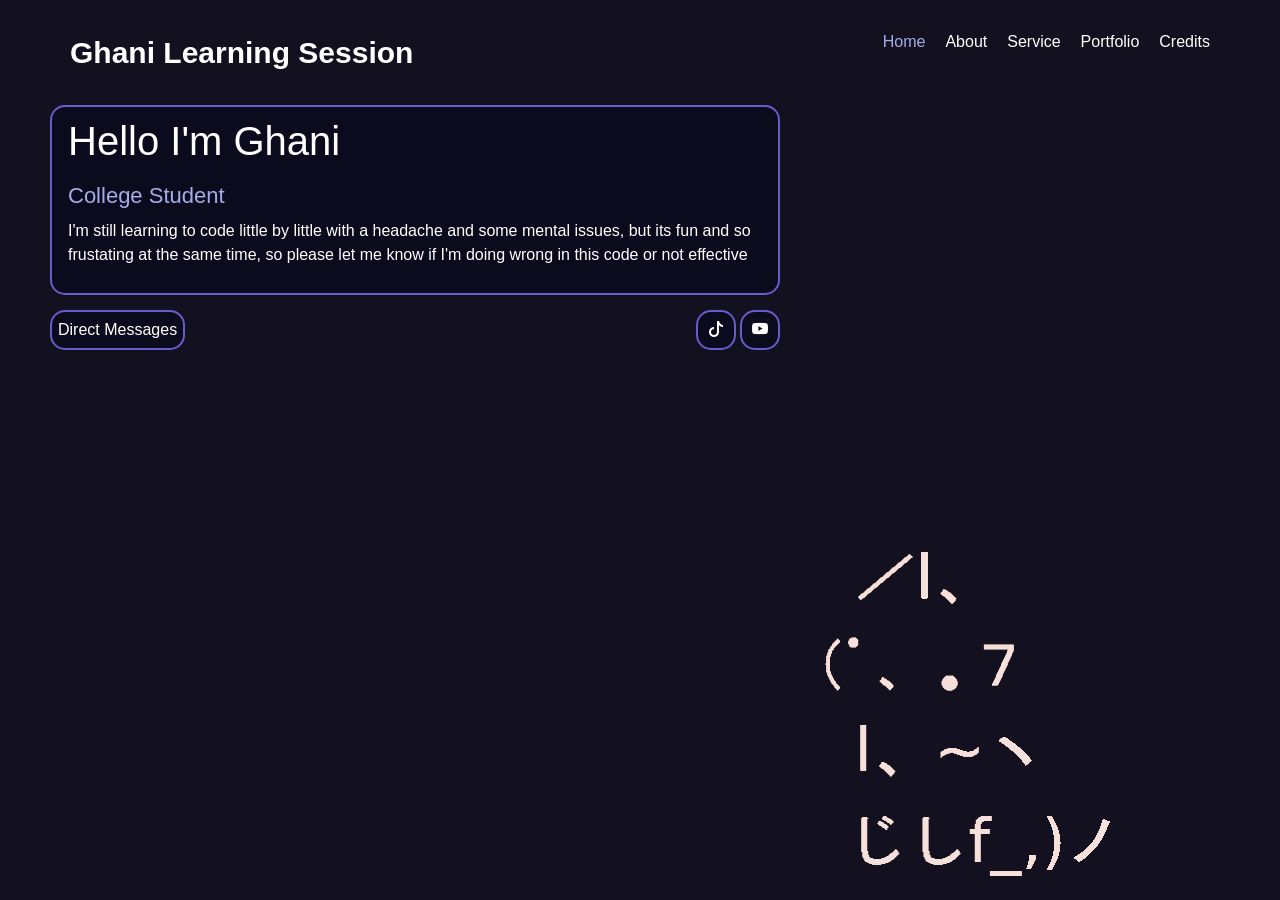
<file: index.html>
<!doctype html>
<html lang="en">
    <head>
        <meta charset="UTF-8" />
        <meta name="viewport" content="width=device-width, initial-scale=1.0" />
        <title>Home</title>
        <link
            href="https://cdn.jsdelivr.net/npm/bootstrap@5.3.3/dist/css/bootstrap.min.css"
            rel="stylesheet"
            integrity="sha384-QWTKZyjpPEjISv5WaRU9OFeRpok6YctnYmDr5pNlyT2bRjXh0JMhjY6hW+ALEwIH"
            crossorigin="anonymous"
        />
        <link rel="stylesheet" href="style.css" />
        <link
            rel="stylesheet"
            href="https://cdn.jsdelivr.net/npm/bootstrap-icons@1.11.3/font/bootstrap-icons.min.css"
        />
    </head>
    <body>
        <div class="headmain">
            <div class="logo">Ghani Learning Session</div>

            <ul class="topb">
                <li><a href="index.html" class="active">Home</a></li>
                <li><a href="about.html">About</a></li>
                <li><a href="service.html">Service</a></li>
                <li><a href="portfolio.html">Portfolio</a></li>
                <li>
                    <a
                        href="https://www.instagram.com/fauzanishahallam"
                        target="_blank"
                        >Credits</a
                    >
                </li>
            </ul>
        </div>

        <div class="box">
            <div class="insidebox">
                <a href="#about"></a>
                <h1>Hello I'm Ghani</h1>
                <h2>
                    <a
                        href="https://widyatama.ac.id"
                        class="univlink"
                        target="_blank"
                        >College Student</a
                    >
                </h2>
                <p>
                    I'm still learning to code little by little with a headache
                    and some mental issues, but its fun and so frustating at the
                    same time, so please let me know if I'm doing wrong in this
                    code or not effective
                </p>
            </div>
        </div>

        <div class="btnbox">
            <a href="https://instagram.com/mhmd.ghni" target="_blank"
                ><button class="icon">Direct Messages</button></a
            >

            <div>
                <a href="https://tiktok.com//@ikantomat12345" target="_blank"
                    ><button class="icon">
                        <i class="bi bi-tiktok"><span></span></i></button
                ></a>
                <a
                    href="https://www.youtube.com/watch?v=kzGRGUhswPI"
                    target="_blank"
                    ><button class="icon">
                        <i class="bi bi-youtube"><span></span></i></button
                ></a>
            </div>
        </div>
    </body>

    <script
        src="https://cdn.jsdelivr.net/npm/bootstrap@5.3.3/dist/js/bootstrap.bundle.min.js"
        integrity="sha384-YvpcrYf0tY3lHB60NNkmXc5s9fDVZLESaAA55NDzOxhy9GkcIdslK1eN7N6jIeHz"
        crossorigin="anonymous"
    ></script>
</html>
</file>
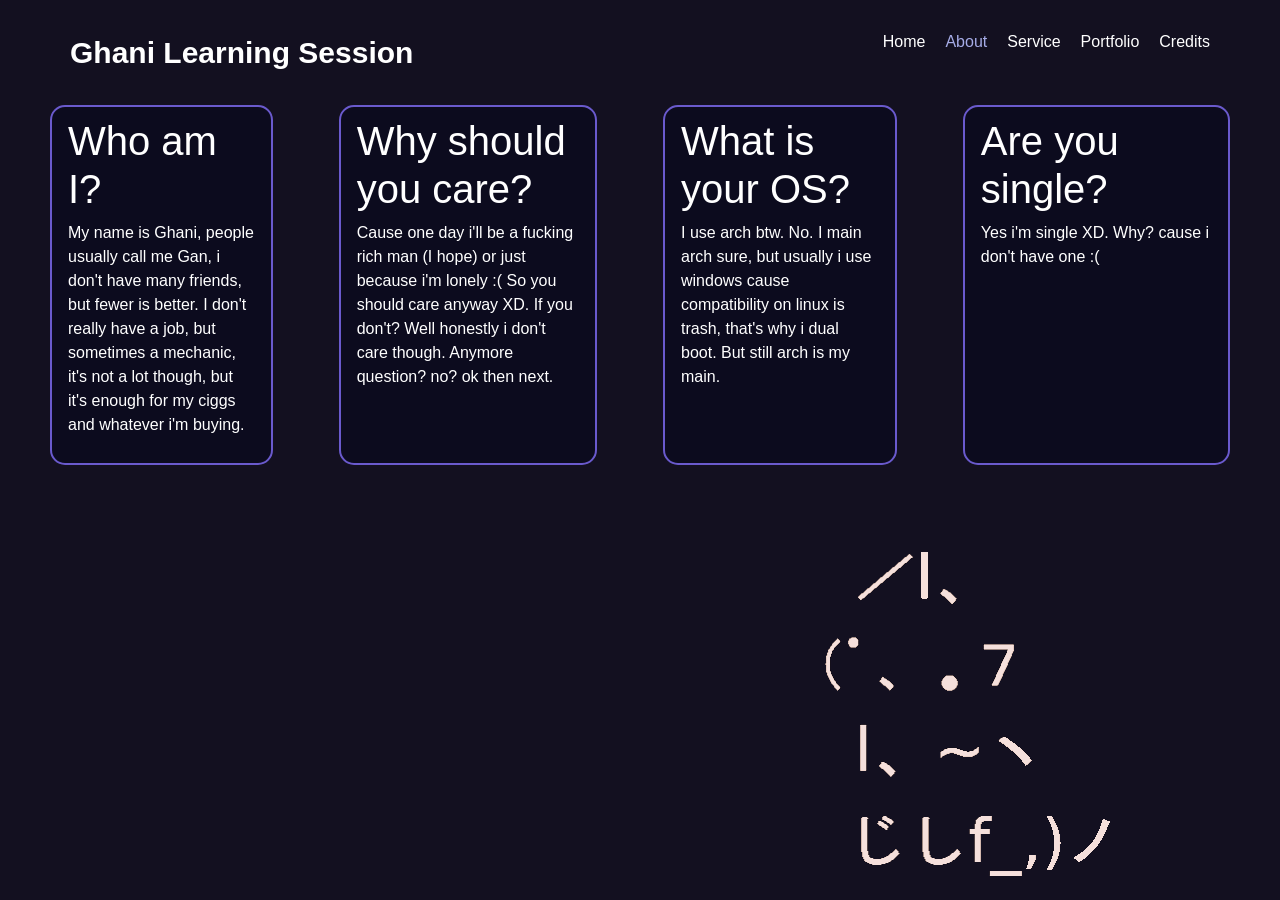
<file: about.html>
<!doctype html>
<html lang="en">
    <head>
        <meta charset="UTF-8" />
        <meta name="viewport" content="width=device-width, initial-scale=1.0" />
        <title>Service</title>
        <link
            href="https://cdn.jsdelivr.net/npm/bootstrap@5.3.3/dist/css/bootstrap.min.css"
            rel="stylesheet"
            integrity="sha384-QWTKZyjpPEjISv5WaRU9OFeRpok6YctnYmDr5pNlyT2bRjXh0JMhjY6hW+ALEwIH"
            crossorigin="anonymous"
        />
        <link rel="stylesheet" href="style.css" />
        <link
            rel="stylesheet"
            href="https://cdn.jsdelivr.net/npm/bootstrap-icons@1.11.3/font/bootstrap-icons.min.css"
        />
    </head>
    <body>
        <div class="headmain">
            <div class="logo">Ghani Learning Session</div>

            <ul class="topb">
                <li><a href="index.html">Home</a></li>
                <li><a href="about.html" class="active">About</a></li>
                <li><a href="#service">Service</a></li>
                <li><a href="#portfolio">Portfolio</a></li>
                <li>
                    <a
                        href="https://www.instagram.com/fauzanishahallam"
                        target="_blank"
                        >Credits</a
                    >
                </li>
            </ul>
        </div>

        <div class="box">
            <div class="insidebox">
                <h1>Who am I?</h1>
                <p>
                    My name is Ghani, people usually call me Gan, i don't have
                    many friends, but fewer is better. I don't really have a
                    job, but sometimes a mechanic, it's not a lot though, but
                    it's enough for my ciggs and whatever i'm buying.
                </p>
            </div>
            <div class="insidebox">
                <h1>Why should you care?</h1>
                <p>
                    Cause one day i'll be a fucking rich man (I hope) or just
                    because i'm lonely :( So you should care anyway XD. If you
                    don't? Well honestly i don't care though. Anymore question?
                    no? ok then next.
                </p>
            </div>
            <div class="insidebox">
                <h1>What is your OS?</h1>
                <p>
                    I use arch btw. No. I main arch sure, but usually i use
                    windows cause compatibility on linux is trash, that's why i
                    dual boot. But still arch is my main.
                </p>
            </div>
            <div class="insidebox">
                <h1>Are you single?</h1>
                <p>Yes i'm single XD. Why? cause i don't have one :(</p>
            </div>
        </div>
    </body>
    <script
        src="https://cdn.jsdelivr.net/npm/bootstrap@5.3.3/dist/js/bootstrap.bundle.min.js"
        integrity="sha384-YvpcrYf0tY3lHB60NNkmXc5s9fDVZLESaAA55NDzOxhy9GkcIdslK1eN7N6jIeHz"
        crossorigin="anonymous"
    ></script>
</html>
</file>
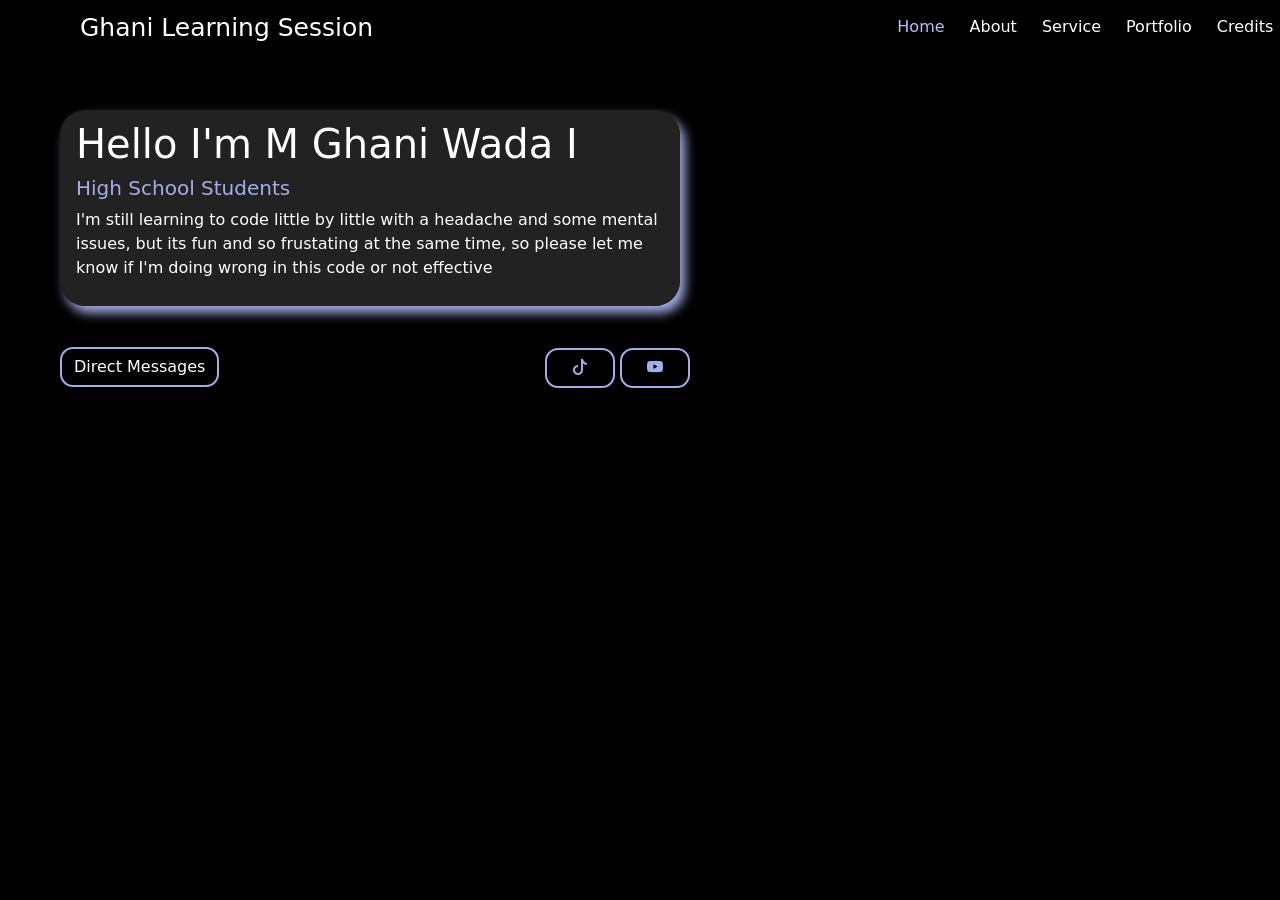
<file: home.html>
<!DOCTYPE html>
<html lang="en">
<head>
    <meta charset="UTF-8">
    <meta name="viewport" content="width=device-width, initial-scale=1.0">
    <title>My first Code</title>
    <link href="https://cdn.jsdelivr.net/npm/bootstrap@5.3.3/dist/css/bootstrap.min.css" rel="stylesheet" integrity="sha384-QWTKZyjpPEjISv5WaRU9OFeRpok6YctnYmDr5pNlyT2bRjXh0JMhjY6hW+ALEwIH" crossorigin="anonymous">
    <link rel="stylesheet" href="home.css">
    <link rel="stylesheet" href="https://cdn.jsdelivr.net/npm/bootstrap-icons@1.11.3/font/bootstrap-icons.min.css">
</head>
<body>
    <h1 style="float: inline-start; padding-left: 80px; font-size: 25px; padding-top: 13px;">
        Ghani Learning Session</h1>
    
    <ul class="topb">
        <li><a class="aktif" href="#home">Home</a></li>
        <li><a class="btm btn-primary" data-bs-toggle="collapse" 
            href="#multiCollapseExample1" 
            role="button" 
            aria-expanded="false" 
            aria-controls="multiCollapseExample1">
            About</a></li>
        <li><a href="#service">Service</a></li>
        <li><a href="#portfolio">Portfolio</a></li>
        <li><a href="https://www.instagram.com/fauzanishahallam" target="_blank">Credits</a></li>
    </ul>
    
    <div class="row" style="height: 110px; padding-top: 67px;">
        <div class="col">
            <div class="collapse multi-collapse" id="multiCollapseExample1" aria-controls="true">
                    <div class="bgcol">
                        <h1 style="font-size: 20px;">About me</h1>
                        <p>I'm just an ordinary person who loves playing games, go outside with friends</p>
                    </div>
                </div>
            </div>
        </div>
    </div>

    <div class="mainpage"><a href="#about"></a>
        <h1>Hello I'm M Ghani Wada I</h1>
        <h2 style="font-size: 20px;"><a 
            style="color: #a6ace7; text-decoration: none;" 
            href="https://smantanjungsari.sch.id" target="_blank">High School Students</a></h2>
        <p>I'm still learning to code little by little with a headache and some mental issues, but its fun and so frustating at the same time, so please let me know if I'm doing wrong in this code or not effective</p>
    </div>

    <a href="https://instagram.com/mhmd.ghni" target="_blank"><button class="btn">Direct Messages</button></a>
    <a href="https://tiktok.com//@ikantomat12345" target="_blank"><button class="btn2"><i class="bi bi-tiktok"><span></span></i></button></a>
    <a href="https://www.youtube.com/watch?v=kzGRGUhswPI" target="_blank"><button class="btn2"><i class="bi bi-youtube"><span></span></i></button></a>
</body>


    <script src="https://cdn.jsdelivr.net/npm/bootstrap@5.3.3/dist/js/bootstrap.bundle.min.js" integrity="sha384-YvpcrYf0tY3lHB60NNkmXc5s9fDVZLESaAA55NDzOxhy9GkcIdslK1eN7N6jIeHz" crossorigin="anonymous"></script>
</html>
</file>
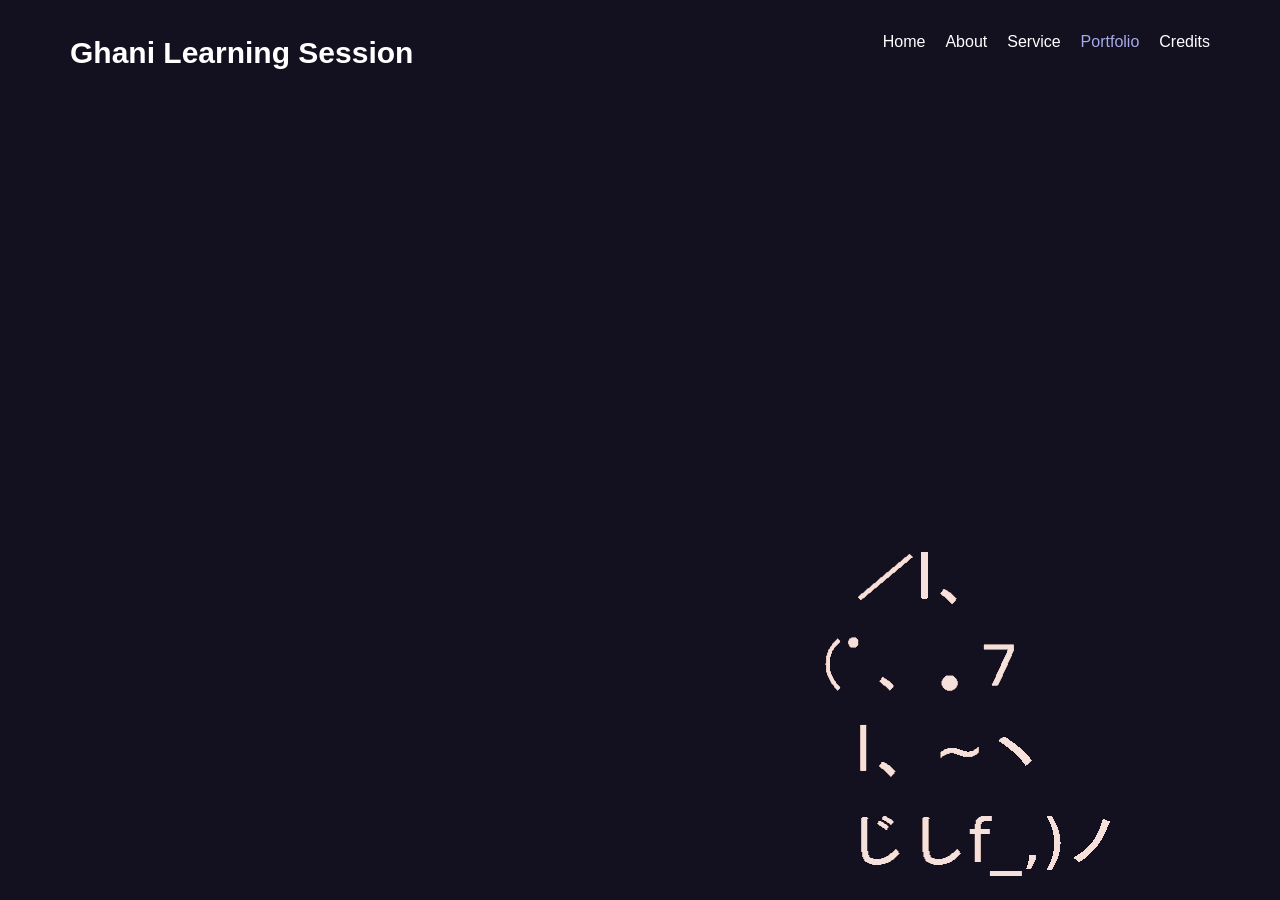
<file: portfolio.html>
<!doctype html>
<html lang="en">
    <head>
        <meta charset="UTF-8" />
        <meta name="viewport" content="width=device-width, initial-scale=1.0" />
        <title>Service</title>
        <link
            href="https://cdn.jsdelivr.net/npm/bootstrap@5.3.3/dist/css/bootstrap.min.css"
            rel="stylesheet"
            integrity="sha384-QWTKZyjpPEjISv5WaRU9OFeRpok6YctnYmDr5pNlyT2bRjXh0JMhjY6hW+ALEwIH"
            crossorigin="anonymous"
        />
        <link rel="stylesheet" href="style.css" />
        <link
            rel="stylesheet"
            href="https://cdn.jsdelivr.net/npm/bootstrap-icons@1.11.3/font/bootstrap-icons.min.css"
        />
    </head>
    <body>
        <div class="headmain">
            <div class="logo">Ghani Learning Session</div>

            <ul class="topb">
                <li><a href="index.html">Home</a></li>
                <li><a href="about.html">About</a></li>
                <li><a href="service.html">Service</a></li>
                <li><a href="portfolio.html" class="active">Portfolio</a></li>
                <li>
                    <a
                        href="https://www.instagram.com/fauzanishahallam"
                        target="_blank"
                        >Credits</a
                    >
                </li>
            </ul>
        </div>
    </body>
    <script
        src="https://cdn.jsdelivr.net/npm/bootstrap@5.3.3/dist/js/bootstrap.bundle.min.js"
        integrity="sha384-YvpcrYf0tY3lHB60NNkmXc5s9fDVZLESaAA55NDzOxhy9GkcIdslK1eN7N6jIeHz"
        crossorigin="anonymous"
    ></script>
</html>
</file>
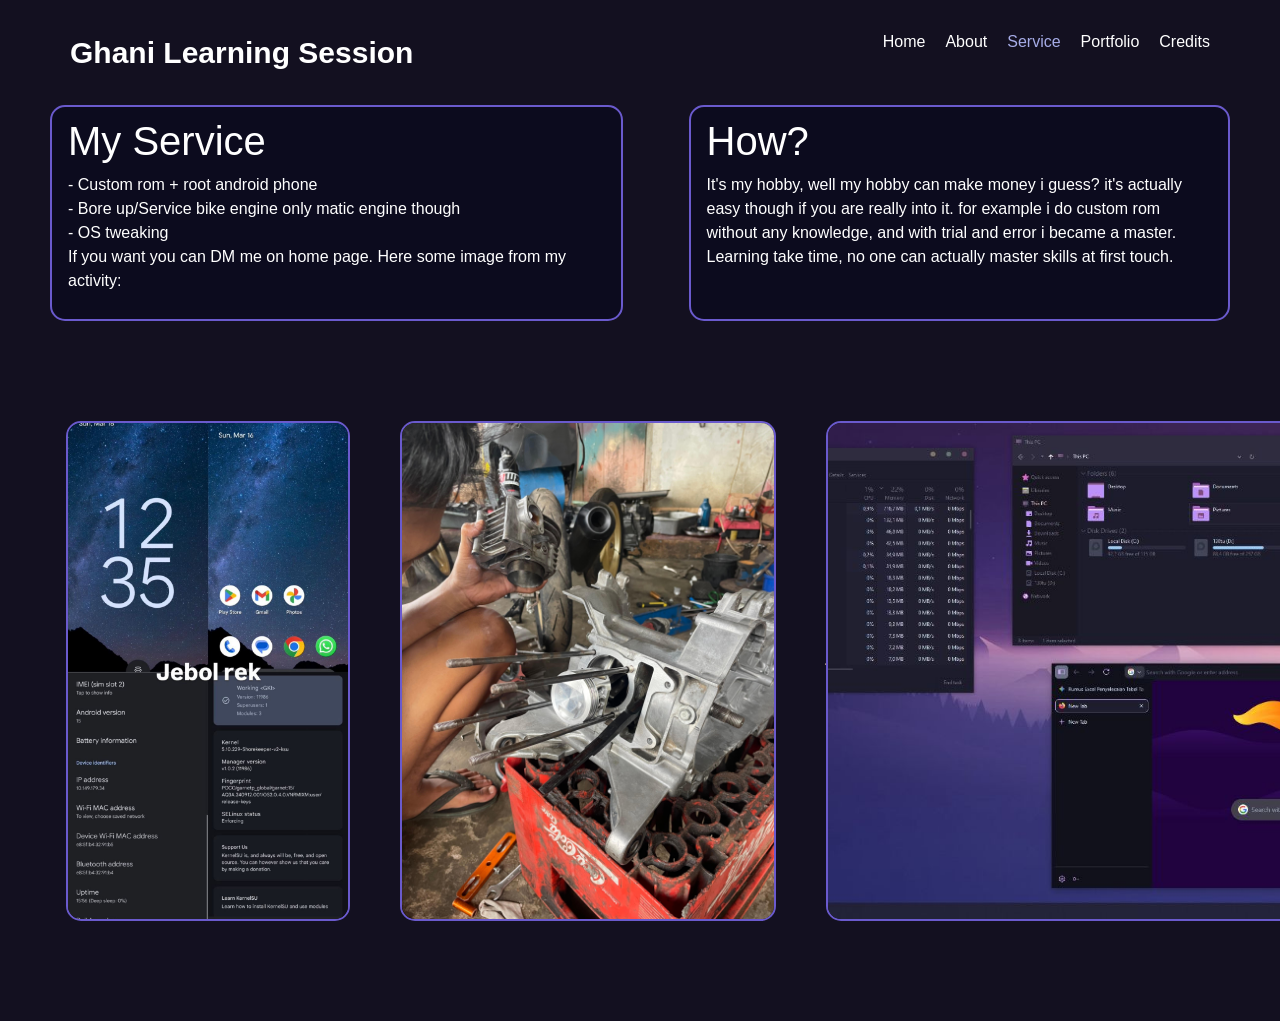
<file: service.html>
<!doctype html>
<html lang="en">
    <head>
        <meta charset="UTF-8" />
        <meta name="viewport" content="width=device-width, initial-scale=1.0" />
        <title>Service</title>
        <link
            href="https://cdn.jsdelivr.net/npm/bootstrap@5.3.3/dist/css/bootstrap.min.css"
            rel="stylesheet"
            integrity="sha384-QWTKZyjpPEjISv5WaRU9OFeRpok6YctnYmDr5pNlyT2bRjXh0JMhjY6hW+ALEwIH"
            crossorigin="anonymous"
        />
        <link rel="stylesheet" href="style.css" />
        <link
            rel="stylesheet"
            href="https://cdn.jsdelivr.net/npm/bootstrap-icons@1.11.3/font/bootstrap-icons.min.css"
        />
    </head>
    <body>
        <div class="headmain">
            <div class="logo">Ghani Learning Session</div>

            <ul class="topb">
                <li><a href="index.html">Home</a></li>
                <li><a href="about.html">About</a></li>
                <li><a href="service.html" class="active">Service</a></li>
                <li><a href="portfolio.html">Portfolio</a></li>
                <li>
                    <a
                        href="https://www.instagram.com/fauzanishahallam"
                        target="_blank"
                        >Credits</a
                    >
                </li>
            </ul>
        </div>

        <div class="box box-2">
            <div class="insidebox">
                <h1>My Service</h1>
                <p>
                    - Custom rom + root android phone<br />
                    - Bore up/Service bike engine only matic engine though<br />
                    - OS tweaking<br />
                    If you want you can DM me on home page. Here some image from
                    my activity:
                </p>
            </div>
            <div class="insidebox">
                <h1>How?</h1>
                <p>
                    It's my hobby, well my hobby can make money i guess? it's
                    actually easy though if you are really into it. for example
                    i do custom rom without any knowledge, and with trial and
                    error i became a master. Learning take time, no one can
                    actually master skills at first touch.
                </p>
            </div>
        </div>

        <div class="imgbox">
            <img src="img/customrom.jpeg" />
            <img src="img/bike.jpeg" />
            <img src="img/os.jpeg" />
        </div>
    </body>
    <script
        src="https://cdn.jsdelivr.net/npm/bootstrap@5.3.3/dist/js/bootstrap.bundle.min.js"
        integrity="sha384-YvpcrYf0tY3lHB60NNkmXc5s9fDVZLESaAA55NDzOxhy9GkcIdslK1eN7N6jIeHz"
        crossorigin="anonymous"
    ></script>
</html>
</file>
<file: style.css>
body {
    font-family: sans-serif;
    background-color: black;
    color: white;
    background-image: url(img/background.png);
    padding: 0px 50px;
}

.headmain {
    display: flex;
    justify-content: space-between;
    align-items: flex-start;
    box-sizing: border-box;
    padding: 30px 20px;
}

.logo {
    font-size: 30px;
    font-weight: bold;
}

.topb {
    display: flex;
    list-style: none;
    gap: 20px;
}

.box {
    display: grid;
    grid-auto-flow: column;
    gap: 20px 66px;
}

.box-2 {
    justify-content: center;
}

.insidebox {
    max-width: 730px;
    padding: 10px 16px;
    background-color: rgba(10, 10, 30, 0.74);
    border: 2px solid slateblue;
    border-radius: 15px;
}

.univlink {
    font-size: 22px;
    color: #a6ace7;
}

.imgbox {
    display: flex;
    grid-auto-flow: column;
    justify-content: space-evenly;
    gap: 50px;
    padding: 100px 16px;
}

img {
    display: block;
    border: 2px solid slateblue;
    width: 100%;
    max-width: 500px;
    max-height: 500px;
    object-fit: cover;
    border-radius: 15px;
}

ul {
    height: auto;
    list-style: none;
    padding-left: 0px;
    margin: 0px;
}

li a {
    position: static;
    color: white;
    left: auto;
    display: block;
}

li a:hover:not(.aktif) {
    color: #b8bef7;
}

a {
    text-decoration: none;
    color: white;
}

.active {
    color: #a6ace7;
}

.btnbox {
    display: flex;
    justify-content: space-between;
    max-width: 730px;
    margin-top: 15px;
}

.icon {
    border: 2px solid slateblue;
    border-radius: 15px;
    color: white;
    min-width: 40px;
    height: 40px;
    background-color: rgba(10, 10, 30, 0.74);
}

.icon:hover {
    background-color: slateblue;
    transition: 0.4s;
    color: black;
}

.icon span {
    position: relative;
    transition: 0.7s;
    opacity: 0;
}

.icon span:after {
    position: absolute;
    content: "\00bb";
}

.icon:hover span {
    opacity: 1;
    padding: 0 10px;
}
</file>
<file: home.css>
.mainpage{
    width: 620px;
    margin-left: 60px;
    padding-top: 10px;
    padding-right: 16px;
    padding-bottom: 10px;
    padding-left: 16px;
    background-color:rgba(46, 46, 46, 0.74);
    box-shadow: 5px 7px 11px #a6ade7;
    border-radius: 25px;
}

.topb{
   background-color: white;
   color: white;
}

body {
    background-color: black;
    color: white;
}

.bgcol{
    background-color: rgba(46, 46, 46, 0.74);
    border-radius: 25px;
    padding-left: 10px;
    padding-top: 10px;
    padding-bottom: 5px;
}

.collapsing {
    background-color: rgba(46, 46, 46, 0.74);
    border-radius: 25px;
    box-shadow: 5px 7px 11px #a6ace7;
    position: absolute;
    float: right;
    right: 80px;
    width: 370px;
    overflow: hidden
}

.collapse {   
    background-color: rgb(46, 46, 46, 0.74);
    border-radius: 25px;
    box-shadow: 5px 7px 11px #a6ace7;
    position: absolute;
    float: right;
    right: 80px;
    width: 370px;
}


ul {
    height: 0px;
    list-style: none;
    padding-left: 0px;
    margin: 0px;
}

li a{
    position: relative;
    color: white;
    left: 39%;
    padding-left: 25px;
    display: inline-flex;
    padding-top: 15px;
    float: left;
    text-decoration: none;
    
}

li a:hover:not(.aktif) {
    color: #b8bef7;
}

.aktif {
    color: #b8bef7;
}

a {
    text-decoration: none;
    color: white;
}

button {
    background-color: transparent;
}

.btn {
    color: white;
    display: inline;
    position: relative;
    top: 40px;
    left: 60px;
    border: 2px solid #a6ace7;
    border-radius: 13px;
}

.btn:hover {
    background-color:#a6ace7;
    color: black;
}

.btn2 {
    display: inline-block;
    position: relative;
    top: 42px;
    left: 380px;
    border: 2px solid #a6ace7;
    border-radius: 13px;
    color: #a6ace7;
    width: 70px;
    height: 40px;
}

.btn2:hover{
    background-color: #a6ace7;
    transition: 0.4s;
    color: black;
}

.btn2 span{
    position: relative;
    transition: 0.7s;
    opacity: 0;
}

.btn2 span:after{
    position: absolute;
    content: '\00bb';
    top: 0;
    padding-left: -20px;

}

.btn2:hover span{
    opacity: 1;
    padding-left: 20px;
}
</file>
